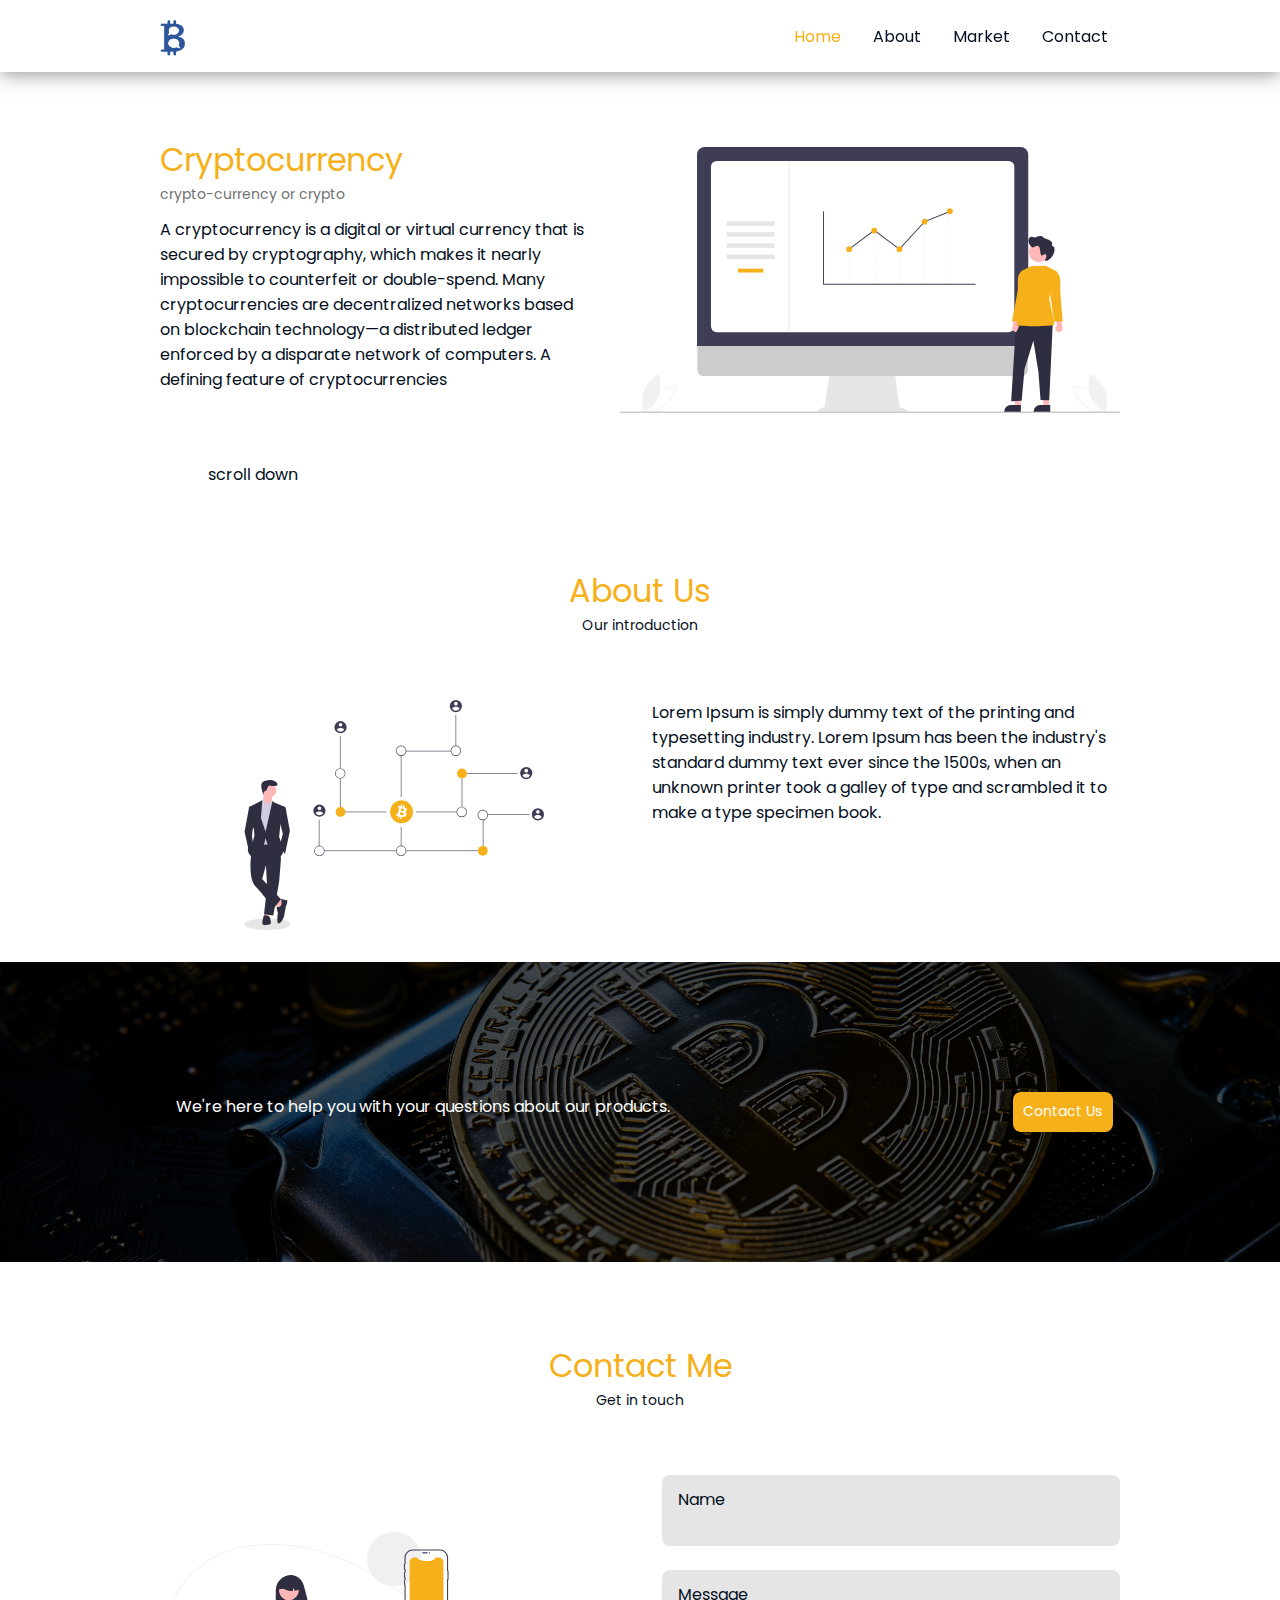
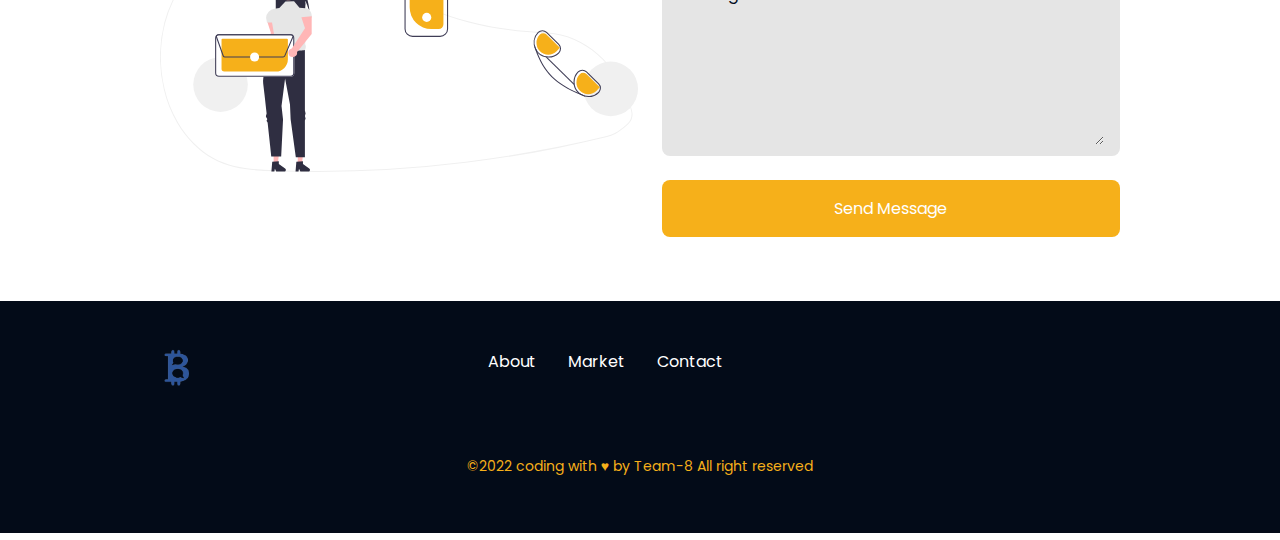
<file: index.html>
<!DOCTYPE html>
<html lang="en"> <!-- start html page -->
<head><!-- start head page -->
    <!-- ============================ meta tags ============================ -->
    <meta charset="UTF-8">
    <meta name="description" content="website to display cryptocurrency data">
    <meta name="keywords" content="cryptocurrency currency crypto">
    <meta name="author" content="Ali Omar Aya Mai">
    <meta http-equiv="refresh" content=" ">
    <meta name="viewport" content="width=device-width, initial-scale=1.0">

    <!-- ============================ other links ============================ -->
    <link rel="stylesheet" href="https://unicons.iconscout.com/release/v4.0.0/css/line.css"> <!-- icons css -->

    <!-- ============================ css links ============================ -->
    <link rel="stylesheet" href="./css/media.css">
    <link rel="stylesheet" href="./css/style.css">

    <!-- ============================ title ============================ -->
    <link rel="shortcut icon" type="image/x-icon" href="./images/logo-light.png" data-n-head="ssr">
    <title>Cryptocurrency | Home</title>

</head> <!-- end head page -->

<body class="body"> <!-- start body page -->
    <!-- ============================ loading page ============================ -->
    <div class="preloader">
        <div class="dot dot1"></div>
        <div class="dot dot2"></div>
        <div class="dot dot3"></div>
    </div>
    <!-- ============================ header ============================ -->
    <header class="header" id="header">
        <nav class="nav container">
            <a href="#" class="nav-logo"><img src="./images/logo-light.png" alt=""></a>

            <div class="nav-menu" id="nav-menu">
                <ul class="nav-list grid">
                    <li class="nav-item">
                        <a href="#home" class="nav-link active-link">
                            <i class="uil uil-estate nav-icon"></i>Home
                        </a>
                    </li>
                    <li class="nav-item">
                        <a href="./About/about.html" class="nav-link">
                            <i class="uil uil-user nav-icon"></i>About
                        </a>
                    </li>
                    <li class="nav-item">
                        <a href="./Market/market.html" class="nav-link">
                            <i class="uil uil-chart-bar nav-icon"></i>Market
                        </a>
                    </li>
                    <li class="nav-item">
                        <a href="./Contact Us/contact.html" class="nav-link">
                            <i class="uil uil-message nav-icon"></i>Contact
                        </a>
                    </li>
                </ul>
                <i class="uil uil-times nav-close" id="nav-close"></i>
            </div>

            <div class="nav-btn">
                <!-- Theme change button -->
                <i class="uil uil-moon change-theme" id="theme-button"></i>
                
                <div class="nav-toggle" id="nav-toggle">
                    <i class="uil uil-apps"></i>
                </div>
            </div>
        </nav>
    </header>

    <!-- ============================ main ============================ -->
    <main class="main">
        <!--==================== home section ====================-->
        <section class="home section" id="home">
            <div class="home-container container grid">
                <div class="home-content grid">
                    <div class="home-img">
                        <img src="./images/undraw_dashboard_re_3b76.svg" alt="">
                    </div>

                    <div class="home-data">
                        <h1 class="home-title">Cryptocurrency</h1>
                        <h3 class="home-subtitle">crypto-currency or crypto</h3>
                        <p class="home-description">
                            A cryptocurrency is a digital or virtual currency that is secured by cryptography, which makes it nearly impossible to counterfeit or double-spend. Many cryptocurrencies are decentralized networks based on blockchain technology—a distributed ledger enforced by a disparate network of computers. A defining feature of cryptocurrencies
                        </p>
                    </div>
                </div>

                <div class="home-scroll">
                    <a href="#about" class="home-scroll-button button--flex">
                        <i class="uil uil-mouse-alt home-scroll-mouse"></i>
                        <span class="home-scroll-name">scroll down</span>
                        <i class="uil uil-arrow-down home-scroll-arrow"></i>
                    </a>
                </div>
            </div>
        </section>

        <!--==================== about section ====================-->
        <section class="about section" id="about">
            <h2 class="section-title">About Us</h2>
            <span class="section-subtitle">Our introduction</span>

            <div class="about-container container grid">
                <img src="./images/undraw_nakamoto_-2-iv6.svg" alt="" class="about-img">

                <div class="about-data">
                    <p class="about-description">
                        Lorem Ipsum is simply dummy text of the printing and typesetting industry. Lorem Ipsum has been the industry's standard dummy text ever since the 1500s, when an unknown printer took a galley of type and scrambled it to make a type specimen book. 
                    </p>
                </div>
            </div>

        </section>

        <!--==================== market section ====================-->
        <section class="market section" id="market">
            <div class="overlay">
                <div class="market-content">
                    <p>
                        We're here to help you with your questions about our products.
                    </p>
                        <a href="./Contact Us/contact.html" class="btn-market">Contact Us</a>
                </div>
            </div>
        </section>

        <!--==================== contact section ====================-->
        <section class="contact section" id="contact">
            <h2 class="section-title">Contact Me</h2>
            <span class="section-subtitle">Get in touch</span>
            <div class="contact-container container grid">
                <div class="img-contact">
                    <img src="./images/contact_us.svg" alt="">
                </div>
                <!-- form -->
                <form action="" class="contact-form grid">
                    <div class="contact-inputs grid">
                        <!-- Name -->
                        <div class="contact-content">
                            <label for="" class="contactlabel">Name</label>
                            <input type="text" class="contact-input">
                        </div>

                        <!-- message -->
                        <div class="contact-content">
                            <label for="" class="contactlabel">Message</label>
                            <textarea name="" id="" cols="0" rows="7" class="contact-input"></textarea>
                        </div>

                        <!-- send button -->
                        <a href="#" class="button button--flex">
                            Send Message 
                            <i class="uil uil-message button-icon"></i>
                        </a>
                    </div>
                </form>
            </div>
        </section>
    </main>

    <!-- ============================ footer ============================ -->
    <footer class="footer">
        <div class="footer-bg">
            <div class="footer-container container grid">
                <div class="img-logo">
                    <img src="./images/logo-light.png" alt="">
                </div>

                <ul class="footer-links">
                    <li>
                        <a href="#about" class="footer-link">About</a>
                    </li>

                    <li>
                        <a href="#market" class="footer-link">Market</a>
                    </li>

                    <li>
                        <a href="#contact" class="footer-link">Contact</a>
                    </li>
                </ul>
            </div>

            <p class="footer-copy">&#169;2022 coding with ♥ by Team-8 All right reserved</p>
        </div>
    </footer>

    <a href="#" class="scroll-up" id="scroll-up">
        <i class="uil uil-arrow-up scroll-up-icon"></i>
    </a>

    <!-- ============================ JS links ============================ -->
    <script src="./js/main.js"></script>
    <script src="./js/dark.js"></script>


</body> <!-- end body page -->
</html> <!-- end html page -->
</file>
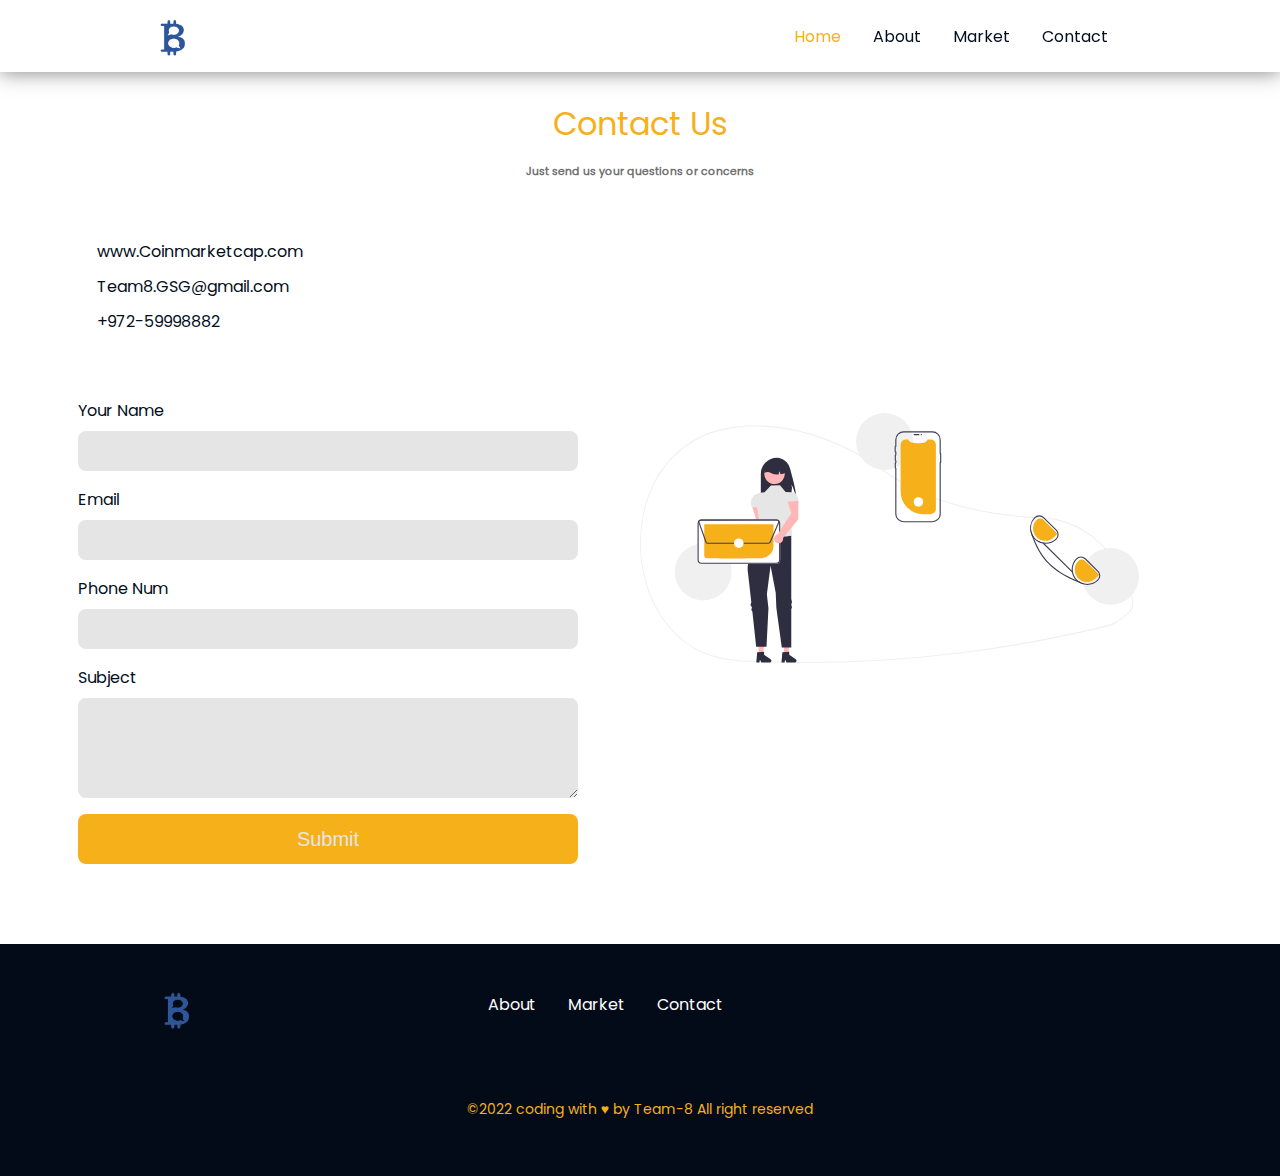
<file: Contact Us/contact.html>
<!DOCTYPE html>
<html lang="en">
  <!-- start html page -->
  <head>
    <!-- start head page -->
    <!-- ============================ meta tags ============================ -->
    <meta charset="UTF-8" />
    <meta name="description" content="website to display cryptocurrency data" />
    <meta name="keywords" content="cryptocurrency currency crypto" />
    <meta name="author" content="Ali Omar Aya Mai" />
    <meta http-equiv="refresh" content=" " />
    <meta name="viewport" content="width=device-width, initial-scale=1.0" />

    <!-- ============================ other links ============================ -->
    <link
      rel="stylesheet"
      href="https://unicons.iconscout.com/release/v4.0.0/css/line.css"
    />
    <!-- icons css -->

    <!-- ============================ css links ============================ -->
    <link rel="stylesheet" href="../css/media.css" />
    <link rel="stylesheet" href="../css/style.css" />
    <link rel="stylesheet" href="contact.css" />

    <!-- ============================ title ============================ -->
    <link
      rel="shortcut icon"
      type="image/x-icon"
      href="../images/logo-light.png"
      data-n-head="ssr"
    />
    <title>Cryptocurrency | Contact US</title>
  </head>
  <!-- end head page -->
  <body> <!-- start body page -->
    <!-- ============================ loading page ============================ -->
    <div class="preloader">
        <div class="dot dot1"></div>
        <div class="dot dot2"></div>
        <div class="dot dot3"></div>
    </div>

    <!-- ============================ header ============================ -->
    <header class="header" id="header">
      <nav class="nav container">
        <a href="#" class="nav-logo"
          ><img src="../images/logo-light.png" alt=""
        /></a>

        <div class="nav-menu" id="nav-menu">
          <ul class="nav-list grid">
            <li class="nav-item">
              <a href="../index.html" class="nav-link active-link">
                <i class="uil uil-estate nav-icon"></i>Home
              </a>
            </li>
            <li class="nav-item">
              <a href="../Contact Us/contact.html" class="nav-link">
                <i class="uil uil-user nav-icon"></i>About
              </a>
            </li>
            <li class="nav-item">
              <a href="../Market/market.html" class="nav-link">
                <i class="uil uil-chart-bar nav-icon"></i>Market
              </a>
            </li>
            <li class="nav-item">
              <a href="../Contact Us/contact.html" class="nav-link">
                <i class="uil uil-message nav-icon"></i>Contact
              </a>
            </li>
          </ul>
          <i class="uil uil-times nav-close" id="nav-close"></i>
        </div>

        <div class="nav-btn">
          <!-- Theme change button -->
          <i class="uil uil-moon change-theme" id="theme-button"></i>

          <div class="nav-toggle" id="nav-toggle">
            <i class="uil uil-apps"></i>
          </div>
        </div>
      </nav>
    </header>

    <!-- ============================ main ============================ -->
    <main class="main">
      <section>
        <div class="title">
          <h1>Contact Us</h1>
          <h6 class="subtitle">Just send us your questions or concerns</h6>
        </div>
      </section>
      <div class="content-contact">
        <div class="div-img">
          <img src="../images/contact_us.svg" />
        </div>
        <div class="communication">
          <section class="contact-info" id="info">
            <div class="general">
              <div>
                <span class="website"><i class="uil uil-globe"></i></span>
                <a href="https://coinmarketcap.com/">www.Coinmarketcap.com</a>
              </div>
              <div>
                <span class="email"><i class="uil uil-envelope"></i></span>
                <a href="mailto:Team8.GSG@gmail.com">Team8.GSG@gmail.com</a>
              </div>
              <div>
                <span class="phone"><i class="uil uil-phone"></i></span>
                <a>+972-59998882</a>
              </div>
            </div>
          </section>
          <section class="div-form">
            <div class="form">
              <form action="">
                <div class="inputname">
                  <label for="fname">Your Name</label>
                  <input type="text" id="fname" name="name" />
                </div>
                <div class="emailinput">
                  <label for="lname">Email</label>
                  <input type="text" id="lname" name="email" />
                </div>
                <div class="phoneinput">
                  <label for="num">Phone Num</label>
                  <input type="text" id="num" name="phonenum" />
                </div>
                <div class="textareainput">
                  <label for="subject">Subject</label>
                  <textarea id="subject" name="subject" style="height: 100px">
                  </textarea>
                </div>

                <input type="submit" value="Submit" />
              </form>
            </div>
          </section>
        </div>
      </div>
    </main>
    <!-- ============================ footer ============================ -->
    <footer class="footer">
      <div class="footer-bg">
        <div class="footer-container container grid">
          <div class="img-logo">
            <img src="../images/logo-light.png" alt="" />
          </div>

          <ul class="footer-links">
            <li>
              <a href="../About/about.html" class="footer-link">About</a>
            </li>

            <li>
              <a href="../Market/market.html" class="footer-link">Market</a>
            </li>

            <li>
              <a href="../Contact Us/contact.html" class="footer-link">Contact</a>
            </li>
          </ul>
        </div>

        <p class="footer-copy">
          &#169;2022 coding with ♥ by Team-8 All right reserved
        </p>
      </div>
    </footer>

    <a href="#" class="scroll-up" id="scroll-up">
      <i class="uil uil-arrow-up scroll-up-icon"></i>
    </a>

    <!-- ============================ JS links ============================ -->
    <script src="../js/main.js"></script>
    <script src="../js/dark.js"></script>
  </body>
  <!-- end body page -->
</html>
<!-- end html page -->
</file>
<file: css/media.css>
/* font size for large devices */
@media screen and (min-width: 968px) {
    :root {
        --title-font-size: 48px;
        --subtitle-font-size: 16px;
        --text-font-size: 22px;
    }
}

/* ============================ nav ============================ */
@media screen and (max-width: 767px) {
    .nav-menu{
        position: fixed;
        bottom: -100%;
        left: 0;
        width: 100%;
        background-color: var(--body-color);
        padding: 2rem 1.5rem 4rem;
        box-shadow: 0 -1px 4px rgba(0, 0, 0, .15);
        border-radius: 1.5rem 1.5rem 0 0;
        transition: all .3s;
    }
}
</file>
<file: css/style.css>
/* ============================ google fonts ============================ */
@font-face {
    font-family: 'Poppins-Regular';
    src: url(../fonts/Poppins/Poppins-Regular.ttf);
}

/* ============================ variables css ============================ */
:root {
    /* ============================  colors ============================ */
    
    /* color mode */
    --title-color: #F6B01A;
    --subtitle-color: #707070;
    --text-color: #030E20;
    --input-color: #E5E5E5;
    --body-color: #fff;

    /* ============================ font size && typography ============================ */
    --body-font: 'Poppins-Regular';

    --title-font-size: 32px;
    --subtitle-font-size: 14px;
    --text-font-size: 16px;

    /* ============================ z index ============================ */
    --z-tooltip: 10;
    --z-fixed: 100;
}

/* ==================== variables dark theme ==================== */
body.dark-theme{
    --title-color: #F6B01A;
    --subtitle-color: #707070;
    --text-color: #E5E5E5;
    --input-color: #19294475;
    --body-color: #030E20;
    
}

/* ==================== button dark / light ==================== */
.nav-btn{
    display: flex;
    align-items: center;
}
.change-theme{
    color: var(--text-color);
    margin-right: 16px;
    cursor: pointer;
    font-size: 24px;
}
.change-theme:hover{
    color: var(--title-color);
}

/* ============================ base ============================ */
*{
    margin: 0%;
    padding: 0%;
    box-sizing: border-box;
}
html{
    scroll-behavior: smooth;
}
body{
    margin: 0 0 32px 0;
    font-size: var(--text-font-size);
    background-color: var(--body-color);
    color: var(--text-color);
    font-family: 'Poppins-Regular';
}
h1, h2, h3, h4{
    color: var(--title-color);
    font-weight: 500;
}
ul{
    list-style: none;
}
a{
    text-decoration: none;
}
img{
    max-width: 100%;
    height: auto;
}

/* ============================ reusable css classes ============================ */
.section{
    padding: 32px 0 32px;
}
.section-title{
    font-size: var(--title-font-size);
    text-align: center;
}
.section-subtitle{
    display: block;
    font-size: var(--subtitle-font-size);
    margin-bottom: 3rem;
    text-align: center;
}

/* ============================ layout ============================ */
.container{
    max-width: 960px;
    margin-left: 1.5rem;
    margin-right: 1.5rem;
}
.grid{
    display: grid;
    gap: 1.5rem;
}
.header{
    width: 100%;
    position: fixed;
    bottom: 0;
    left: 0;
    z-index: 100;
    background-color: var(--body-color);
    box-shadow: 0px 0px 20px rgb(0 0 0 / 51%);
}

/* ============================ nav ============================ */
.nav{
    max-width: 968px;
    height: 48px;
    display: flex;
    justify-content: space-between;
    align-items: center;
}
.nav-logo, .nav-toggle{
    color: var(--text-color);
}
.nav-logo {
    width: 35px;
    height: 35px;
}
.nav-logo:hover{
    color: var(--title-color);
}
.nav-toggle{
    font-size: var(--subtitle-font-size);
    cursor: pointer;
    font-size: 24px;
}
.nav-toggle:hover{
    color: var(--title-color);
}
.nav-list{
    grid-template-columns: repeat(3, 1fr);
    gap: 2rem;
}
.nav-link{
    display: flex;
    flex-direction: column;
    align-items: center;
    color: var(--text-color);
}
.nav-link:hover{
    color: var(--title-color);
}
.nav-icon{
    font-size: 20px;
}
.nav-close{
    position: absolute;
    right: 1rem;
    bottom: .5rem;
    cursor: pointer;
    color: var(--title-color);
    font-size: 24px;
}
.nav-close:hover{
    color: var(--title-color);
}
/* active link */
.active-link{
    color: var(--title-color);
}

/* change background header */
.scroll-header{
    box-shadow: 0 -1px 4px rgba(0, 0, 0, .15);
}
/* show menu */
.show-menu{
    bottom: 0;
}

/* ============================ home ============================ */
.home-container{
    gap: 1rem;
}
.home-content{
    /* grid-template-columns: 1fr 1fr; */
    padding-top: 3.5rem;
    align-items: center;
}
.home-img{
    width: 300px;
    display: flex;
    align-items: center;
    justify-content: center;
    transition: all .3s;
    cursor: pointer;
}
.home-img:hover{
    transform: translateY(-10px);
}
.home-title{
    font-size: var(--title-font-size);
    color: var(--title-color);
}
.home-subtitle{
    font-size: var(--subtitle-font-size);
    color: var(--subtitle-color);
    margin-bottom: .75rem;
}
.home-description{
    margin-bottom: 2rem;
    font-size: var(--text-font-size);
}
.home-scroll{
    display: none;
}
.home-scroll-button{
    color: var(--title-color);
    transition: all .3s;
}
.home-scroll-button:hover{
    transform: translateY(.25rem);
}
.home-scroll-mouse{
    font-size: 2rem;
}
.home-scroll-name{
    font-size: var(--text-font-size);
    color: var(--text-color);
    margin-right: .25rem;
}
.home-scroll-arrow{
    font-size: 1.25rem;
}

/* ============================ about ============================ */
.about-img{
    width: 200px;
    /* height: 200px; */
    border-radius: .5rem;
    align-items: center;
    justify-content: center;
    margin: auto;
    transition: all .3s;
    cursor: pointer;
}
.about-img:hover{
    transform: translateY(-10px);
}
/* ============================ market ============================ */
.market.section{
    background: url(../images/market-banner.jpg) no-repeat center;
    background-size: cover;
    height: 200px;
    margin-bottom: 32px;
    padding: 0;
    max-width: 100%;
}
.market .overlay{
    width: 100%;
    height: 200px;
    background: rgba(0, 0, 0, 0.678);
    display: flex;
    align-items: center;
    justify-content: space-evenly;
}
.market-content{
    display: flex;
    align-items: center;
    justify-content: center;
    width: 100%;
    flex-direction: column;
    text-align: center;
}
.market-content p{
    display: block;
    color: #ffffff;
    font-size: 16px;
    line-height: 30px;
    margin-bottom: 10px;
    padding: 0 8px;
}
.btn-market{
    width: 100px;
    height: 40px;
    border-radius: .5rem;
    background-color: #F6B01A;
    color: #fff;
    display: flex;
    align-items: center;
    justify-content: center;
    font-size: 14px;
    transition: all .3s;
}
.btn-market:hover{
    width: 108px;
}

/* ==================== contact me section ==================== */
.contact-container{
    row-gap: 3rem;
}

.contact-content{
    background-color: var(--input-color);
    border-radius: .5rem;
    padding: .75rem 1rem .25rem ;

}
.contact-input{
    width: 100%;
    background: transparent;
    color: var(--text-color);
    font-size: var(--text-font-size);
    border: none;
    outline: none;
    padding: .25rem .5rem .5rem 0rem;
}
.button {
    display: inline-block;
    background-color: var(--title-color);
    color: #fff;
    padding: 1rem;
    border-radius: 0.5rem;
}
.button--flex {
    display: inline-flex;
    align-items: center;
}
.contact-inputs a{
    justify-content: center;
}
.img-contact{
    transition: all .3s;
    cursor: pointer;
}
.img-contact:hover{
    transform: translateY(-10px);
}
/* ==================== footer ==================== */
.footer{
    padding-top: 2rem;
}
.footer-container{
    row-gap: 3.5rem;
}
.footer-bg{
    background-color: #030B18;
    padding: 2rem 0 3rem;
}
.footer .img-logo{
    width: 35px;
    height: 35px;
}
.footer-subtitle{
    font-size: var(--text-font-size);
}
.footer-links{
    display: flex;
    flex-direction: column;
    row-gap: 1.5rem;
}
.footer-link:hover{
    color: var(--title-color);
}
.footer-copy{
    font-size: var(--subtitle-font-size);
    text-align: center;
    color: var(--title-color);
    margin-top: 3rem;
}
.footer-title, .footer-subtitle, .footer-link{
    color: #fff;
}

/* ==================== scroll up ==================== */
.scroll-up{
    position: fixed;
    right: 1rem;
    bottom: -20%;
    background-color: var(--title-color);
    opacity: .8;
    padding: 0 .3rem;
    border-radius: .4rem;
    z-index: 10;
    transition: all .4s;
}
.scroll-up:hover{
    background-color: var(--title-color);
}
.scroll-up-icon{
    font-size: 1.5rem;
    color: #fff;
}

/* show scroll */
.show-scroll{
    bottom: 5rem;
}

/* for Small devices */
@media screen and (max-width: 350px) {
    .container{
        margin-left: 8px;
        margin-right: 8px;
    }
    .nav-menu{
        padding: 2rem .25rem 4rem;
    }
    .nav-list{
        column-gap: 0;
    }

    /* home section */
    .home-data{
        text-align: center;
    }

    /* footer */
    .footer-copy {
        font-size: 10px;
    }
}

/* for medium devices */
@media screen and (min-width: 568px) {
    /* home section */
    .home-data{
        grid-column: initial;
    }
    .home-img{
        order: 1;
        justify-self: center;
    }
    /* market section */
    .market-content {
        justify-content: space-evenly;
        flex-direction: row;
    }
    /* footer */
    .footer-container{
        grid-template-columns: repeat(2, 1fr);
    }
}

@media screen and (min-width: 768px) {
    .container{
        margin-left: auto;
        margin-right: auto;
    }
    body{
        margin: 0%;
    }
    .section{
        padding: 3rem 0 2rem;
    }
    .section-subtitle{
        margin-bottom: 4rem;
    }
    .section-subtitle{
        margin-bottom: 4rem;
    }
    .header{
        top: 0;
        bottom: initial;
    }
    .header, 
    .main, 
    .footer-container{
        padding: 0 1rem;
    }
    .nav{
        height: calc(3rem + 1.5rem);
        column-gap: 1rem;
    }
    .nav-icon, .nav-close, .nav-toggle{
        display: none;
    }
    .nav-list{
        display: flex;
        column-gap: 2rem;
    }
    .nav-menu{
        margin-left: auto;
    }
    .change-theme{
        margin: 0%;
    }

    /* home section */
    .home-container{
        row-gap: 2rem;
    }
    .home-content {
        grid-template-columns: 1fr 1fr;
        padding-top: 5.5rem;
        column-gap: 2rem;
    }
    .home-img {
        width: 300px;
    }
    .home-scroll{
        display: block;
    }
    .home-scroll-button{
        margin-left: 3rem;
    }
    /* about section */
    .about-container{
        grid-template-columns: 1fr 1fr;
    }
    .about-img {
        width: 300px;
    }
    /* banner section */
    .market-content {
        justify-content: space-around;
        flex-direction: row;
    }
    .market.section {
        height: 250px;
    }
    .market .overlay {
        height: 250px;
    }
    /* contact section */
    .contact-form{
        width: 460px;
    }
    .img-contact{
        flex-basis: 50%;
    }
    .contact-container{
        display: flex;
        align-items: center;
        justify-content: center;
    }
    /* footer */
    .footer-container{
        grid-template-columns: repeat(3, 1fr);
    }
    .footer-bg{
        padding: 3rem 0 3.5rem;
    }
    .footer-links{
        flex-direction: row;
        column-gap: 2rem;
    }
    .footer-socials{
        justify-self: flex-end;
    }
    .footer-copy{
        margin-top: 4.5rem;
    }
}

/* for large devices */
@media screen and (min-width: 1024px) {
    .header, 
    .main, 
    .footer-container{
        padding: 0%;
    }
    /* home section */
    .home-img {
        width: 500px;
    }
    /* about section */
    .about-img {
        width: 300px;
    }
    .market.section {
        height: 300px;
    }
    .market .overlay {
        height: 300px;
    }
}

/* *************** loading page *************** */
.preloader{
    width: 100%;
    height: 100vh;
    background: var(--body-color);
    position: fixed;
    top: 0;
    z-index: 10000000;
    display: flex;
    align-items: center;
    justify-content: center;
    transition: all .5;
}
.dot {
    width: 16px;
    height: 16px;
    display: inline-block;
    border-radius: 50%;
    margin: 0 2px;
}
.dot1{
	background-color: #365C9E;
	animation: jump-up 0.6s 0.1s linear infinite;
}
.dot2{
	background-color: #F6B01A;
	animation: jump-up 0.6s 0.2s linear infinite;
}
.dot3{
	background-color: #45435B;
	animation: jump-up 0.6s 0.3s linear infinite;
}

@Keyframes jump-up{
	50%{
		transform: translate(0,15px);
	}
}
</file>
<file: Contact Us/contact.css>
main{
  margin: 16px;
}
.contact {
  display: flex;
  flex-direction: column;
}
.title {
  display: flex;
  justify-content: center;
  flex-direction: column;
  text-align: center;
  margin-top: 56px;
}
.subtitle { 
  color: var( --subtitle-color);
  padding-top: 16px;
}
.div-img {
  display: none;
  transition: all .3s;
  cursor: pointer;
}
.div-img:hover{
  transform: translateY(-10px);
}
.general {
  margin-top: 51px;
  margin-bottom: 30px;
  display: flex;
  flex-direction: column;
}
.website {
  margin-bottom: 20px;
  padding-right: 19px;
  font-size: 24px;
  color: var(--title-color);
}
.email {
  margin-bottom: 20px;
  padding-right: 19px;
  font-size: 24px;
  color: var(--title-color);
}
.phone {
  margin-bottom: 20px;
  padding-right: 19px;
  font-size: 24px;
  color: var(--title-color);
}
.contact-info div a {
  color: var(--text-color);
  font-size: 16px;
}
.form {
  margin: 32px 0px;
  display: flex;
  flex-direction: column;
}
input[type="text"], textarea {
  width: 100%;
  height: 40px;
  background-color: var(--input-color);
  margin-top: 8px;
  margin-bottom: 16px;
  padding: 10px;
  border-radius: 0.5rem;
  outline: none;
  border: none;
  color: var(--text-color);
}
label {
  font-size: 16px;
  color: var(--text-color);
}
input[type="submit"] {
  width: 100%;
  height: 50px;
  font-size: 20px;
  color: #e5e5e5;
  border: none;
  background-color: #f6b01a;
  border-radius: .5rem;
  cursor: pointer;
}
.inputname {
  display: flex;
  flex-direction: column;
}
.emailinput {
  display: flex;
  flex-direction: column;
}
.phoneinput {
  display: flex;
  flex-direction: column;
}
.textareainput {
  display: flex;
  flex-direction: column;
}
.kk {
  display: flex;
  flex-direction: column;
}
/* for large devices */
@media screen and (min-width: 1024px) {
  .header,
  .main,
  .footer-container {
    padding: 0%;
  }
  .div-img {
    display: flex;
    flex-basis: 50%;
    justify-content: center;
    align-items: center;
    order: 1;
  }

  .div-img img {
    width: 80%;
  }
  .content-contact {
    display: flex;
    justify-content: center;
    align-items: center;
    width: 100%;
}
.communication{
  flex-basis: 40%;
  display: flex;
  align-items: flex-start;
  justify-content: center;
  flex-direction: column;
}
}
  .title {
    margin-top: 100px;
  }

/* for smaller devices */
@media screen and (max-width: 780px) {
  .content-contact {
    width: 100%;
  }
  .title {
    margin-top: 100px;
  }
}
@media screen and (min-width: 780px) and (max-width: 1024px) {
  .div-img {
    display: flex;
    flex-basis: 50%;
    justify-content: center;
    align-items: center;
    order: 1;
  }
  .bimage {
    display: block;
  }
  .div-img img {
    width: 80%;
    display: block;
  }
  .content-contact {
    display: flex;
    align-items: center;
    justify-content: center;
    width: 100%;
  }

}
@media (min-width: 1024px) {
  .communication .div-form{
    width: 100%;
  }
}
</file>
